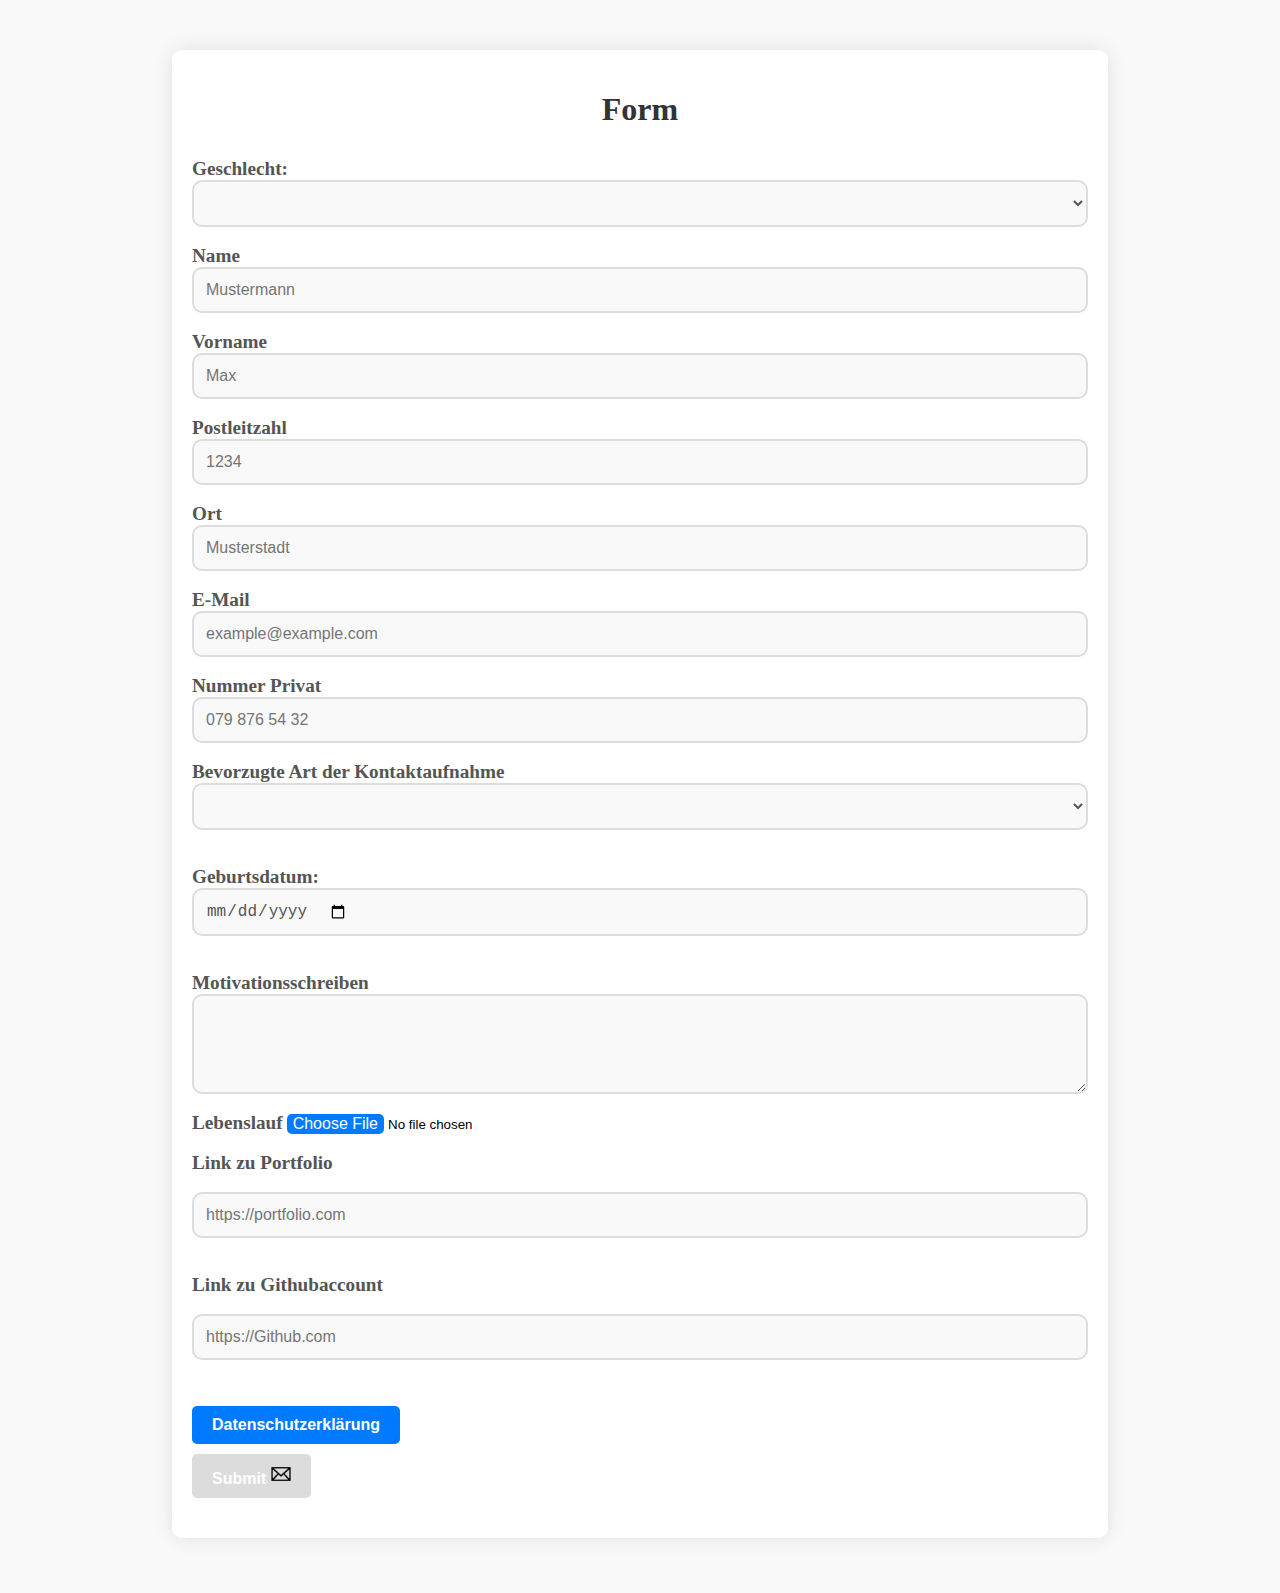
<file: index.html>
<!DOCTYPE html>
<html lang="en">

<head>
    <meta charset="utf-8">
    <meta name="viewport" content="width=device-width, initial-scale=1">
    <title>Form</title>
    <script src="JS/script.js"></script>
    <link rel="stylesheet" href="CSS/design.css" />

</head>

<body>
    <form id="Form" action="https://webhook.site/a55dc41f-902f-4bbd-8ead-855532da81db" method="post">
        <div class="container">
            <div id="privacy-policy" class="modal">
                <div class="modal-content">
                    <h2>Datenschutzerklärung</h2>
                    <textarea cols="30" rows="10">
    Zuletzt aktualisiert am: 10.04.2024

    Wir legen grossen Wert darauf, dass der Umgang mit Personendaten transparent ist. Diese Datenschutzerklärung gibt Auskunft darüber, welche personenbezogenen Daten wir sammeln, zu welchem Zweck und an wen wir sie weitergeben. Um eine hohe Transparenz zu gewährleisten, wird diese Datenschutzerklärung regelmässig überprüft und aktualisiert.
    
    1. Welche Dienste wir nutzen
    
    - Google Ads
    - Microsoft Advertising
    
    2. Kontaktinformationen
    
    Bei Fragen oder Anliegen zum Schutz Ihrer Daten durch uns erreichen Sie uns jederzeit per E-Mail unter . Verantwortlich für die Datenbearbeitungen, die über diese Website erfolgen, ist:
    5IM23aAG
    musterstrasse 26
    1111 Musterstadt
    Schweiz
    
    Datenschutzverantwortliche Person:
    
    3. Allgemeine Grundsätze
    
    3.1 Welche Daten sammeln wir von Ihnen und von wem erhalten wir diese Daten
    
    In erster Linie bearbeiten wir Personendaten, die Sie uns übermitteln oder die wir beim Betrieb unserer Website sammeln. Unter Umständen erhalten wir Personendaten über Sie auch von Dritten. Das können folgende Kategorien sein:
    - Personenstammdaten (Name, Adresse, Geburtsdaten, etc.);
    - Kontaktdaten (Handynummer, E-Mailadresse, etc.);
    - Finanzdaten (bspw. Kontoangaben);
    - Onlinekennungen (bspw. Cookie-Kennung, IP-Adressen);
    - Standort- und Verkehrsdaten;
    - Ton- und Bildaufnahmen;
    - besonders schützenswerte Daten (bspw. biometrische Daten oder Angaben über Ihre Gesundheit).
    
    3.2 Unter welchen Voraussetzungen bearbeiten wir Ihre Daten?
    
    Wir behandeln Ihre Daten vertraulich und gemäss den in dieser Datenschutzerklärung festgelegten Zwecken. Wir achten dabei auf eine transparente und verhältnismässige Bearbeitung.
    Falls wir ausnahmsweise nicht in der Lage sind, diese Grundsätze zu befolgen, kann die Datenbearbeitung trotzdem rechtmässig sein, weil ein Rechtfertigungsgrund vorliegt. Als Rechtfertigungsgrund kommt namentlich in Frage:
    - Ihre Einwilligung;
    - die Durchführung eines Vertrages oder vorvertraglicher Massnahmen;
    - unsere berechtigten Interessen, sofern Ihre Interessen nicht überwiegen.
    
    3.3 Wie können Sie Ihre Einwilligung widerrufen?
    
    Haben Sie uns eine Einwilligung zur Bearbeitung Ihrer personenbezogenen Daten für bestimmte Zwecke erteilt, bearbeiten wir Ihre Daten im Rahmen dieser Einwilligung, soweit wir keinen anderen Rechtfertigungsgrund haben.
    Sie haben jederzeit die Möglichkeit, Ihre Einwilligung zu widerrufen indem Sie eine E-Mail an die im Impressum genannte Adresse schicken. Bereits erfolgte Datenverarbeitungen sind davon nicht betroffen.
    
    3.4 In welchen Fällen können wir Ihre Daten an Dritte weitergeben?
    
    a. Grundsatz
    Wir sind unter Umständen darauf angewiesen, die Dienste Dritter oder von verbundenen Unternehmen in Anspruch zu nehmen und diese mit der Verarbeitung Ihrer Daten zu beauftragen (sog. Auftragsverarbeiter). Kategorien der Empfänger sind namentlich:
    - Buchhaltung, Treuhand und Revisionsunternehmen;
    - Beratungsunternehmen (Rechtsberatung, Steuern, etc.);
    - IT-Dienstleister (Webhosting, Support, Clouddienste, Webseitengestaltung, etc.);
    - Zahlungsdienstleister;
    - Anbieter von Tracking-, Conversion- und Werbedienstleistungen.
    Wir stellen sicher, dass diese Dritten und unsere verbundenen Unternehmen die Voraussetzungen des Datenschutzes einhalten und Ihre personenbezogenen Daten vertraulich behandeln.
    Unter Umständen sind wir auch verpflichtet, Ihre personenbezogenen Daten an Behörden bekanntzugeben.
    
    b. Besuch unserer Social-Media-Kanäle
    Wir haben eventuell auf unserer Website Links zu unseren Social-Media-Kanälen eingebettet. Das ist für Sie jeweils ersichtlich (typischerweise über entsprechende Symbole). Klicken Sie auf die Symbole, werden Sie auf unsere Social-Media-Kanäle weitergeleitet.
    Die Social Media Anbieter erfahren in diesem Fall, dass Sie von unserer Website auf deren Plattform zugreifen. Die Social Media Anbieter können die so erhobenen Daten für eigene Zwecke nutzen. Wir weisen darauf hin, dass wir keine Kenntnis vom Inhalt der übermittelten Daten sowie deren Nutzung durch die Betreiber erhalten.
                        
    c. Weitergabe ins Ausland
    Unter Umständen kann es im Rahmen der Auftragsbearbeitung zu Übermittlung Ihrer personenbezogenen Daten an Unternehmen im Ausland kommen. Diese Unternehmen sind im gleichen Umfang zum Datenschutz verpflichtet, wie wir selbst. Die Übermittlung kann weltweit stattfinden.
    Entspricht das Datenschutzniveau nicht demjenigen des der Schweiz, so nehmen wir eine vorgängige Risikoeinschätzung vor und stellen vertraglich sicher, dass der gleiche Schutz wie in der Schweiz garantiert wird (bspw. mittels der neuen Standardvertragsklauseln der EU-Kommission oder anderen, gesetzlich vorgegebenen Massnahmen). Sollte unsere Risikoeinschätzung negativ ausfallen, ergreifen wir zusätzliche technische Massnahmen zum Schutz Ihrer Daten. Sie können die Standardvertragsklauseln der EU-Kommission abrufen unter folgendem Link: https://commission.europa.eu/publications/standard-contractual-clauses-controllers-and-processors-eueea_de
    
    3.5 Wie lange bewahren wir Ihre Daten auf?
                       
    Wir speichern personenbezogene Daten nur so lange, wie dies erforderlich ist, um die einzelnen Zwecke, zu denen die Daten erhoben wurden, zu erfüllen.
    Daten, die wir bei Ihrem Besuch auf unserer Website speichern, werden während zwölf Monaten aufbewahrt. Eine Ausnahme gilt für Analyse- und Trackingdaten, die länger aufbewahrt werden können.
    Vertragsdaten speichern wir länger, da wir dazu durch gesetzliche Vorschriften verpflichtet sind. Wir müssen insbesondere geschäftliche Kommunikation, geschlossene Verträge und Buchungsbelege bis zu 10 Jahren aufbewahren. Soweit wir solche Daten von Ihnen nicht mehr zur
                </textarea>
                    <br>
                    <input type="button" id="accept-Button" name="accept-Button" value="Akzeptieren" required>
                    <br><br>
                    <input type="button" id="decline-Button" name="decline-Button" value="Ablehnen" required>
                    <input type="hidden" id="privacy" name="privacy">
                </div>
            </div>
            <h1>Form</h1>

            <div class="form-row">
                <label for="gender">Geschlecht:</label><br>
                <select id="gender" name="gender" required>
                    <option></option>
                    <option value="male">Männlich</option>
                    <option value="female">Weiblich</option>
                </select>
                <br>
                
                <label for="lname">Name</label>
                <div class="input-data">
                    <input type="text" id="lname" name="lname" required autocomplete="off" placeholder="Mustermann" maxlength="20">
                </div>
                <br>
                <label for="fname">Vorname</label>
                <div class="input-data">
                    <input type="text" id="fname" name="fname" required autocomplete="off" placeholder="Max" maxlength="20">
                </div>
                <br>
                <label for="PLZ">Postleitzahl</label>
                <div class="input-data">
                    <input type="number" id="PLZ" name="PLZ" required autocomplete="off" placeholder="1234" min="0" max="9999">
                </div>
                <br>
                <label for="Ort">Ort</label>
                <div class="input-data">
                    <input type="text" id="Ort" name="Ort" required autocomplete="off" placeholder="Musterstadt" maxlength="40">
                </div>
                <br>
                <label for="email">E-Mail</label>
                <div class="input-data">
                    <input type="email" id="email" name="email" required autocomplete="off"
                        placeholder="example@example.com" maxlength="100">
                </div>
                <br>
                <label for="Number">Nummer Privat</label>
                <div class="input-data">
                    <input type="number" id="Number" name="Number" required autocomplete="off"
                        placeholder="079 876 54 32" min="0" max="9999999999">
                </div>
                <br>
                <label for="Contaction">Bevorzugte Art der Kontaktaufnahme</label><br>
                <select id="Contaction" name="Contaction" required>
                    <option></option>
                    <option value="EmailContact">E-Mail</option>
                    <option value="Telephone">Telefon</option>
                </select><br><br>
                <label for="birthdate">Geburtsdatum:</label><br>
                <input type="date" id="birthdate" name="birthdate" required placeholder="dd.mm.yyyy">
                <br><br>

                <label for="Motivation">Motivationsschreiben</label>
                <div class="input-data">
                    <textarea id="Motivation" name="Motivation" cols="35" rows="4" required></textarea>
                </div><br>
                <label for="CV">Lebenslauf</label>
                <input type="file" id="file" name="file" required accept="application/pdf">
                <br><br>
                <label for="Portfolio">Link zu Portfolio</label>
                <br><br>
                <input type="url" name="Portfolio" id="Portfolio" required placeholder="https://portfolio.com">
                <br><br>
                <label for="Github">Link zu Githubaccount</label>
                <br><br>
                <input type="url" name="Github" id="Github" required placeholder="https://Github.com">
                <br><br>
                <button id="privacy-policy-button">Datenschutzerklärung</button>
                <br>
                <button type="submit" id="submit-button" disabled>Submit <img src="/Pictures/Mailicon.png" height="auto" width="20" /></button>

    </form>
    </div>
</body>

</html>
</file>
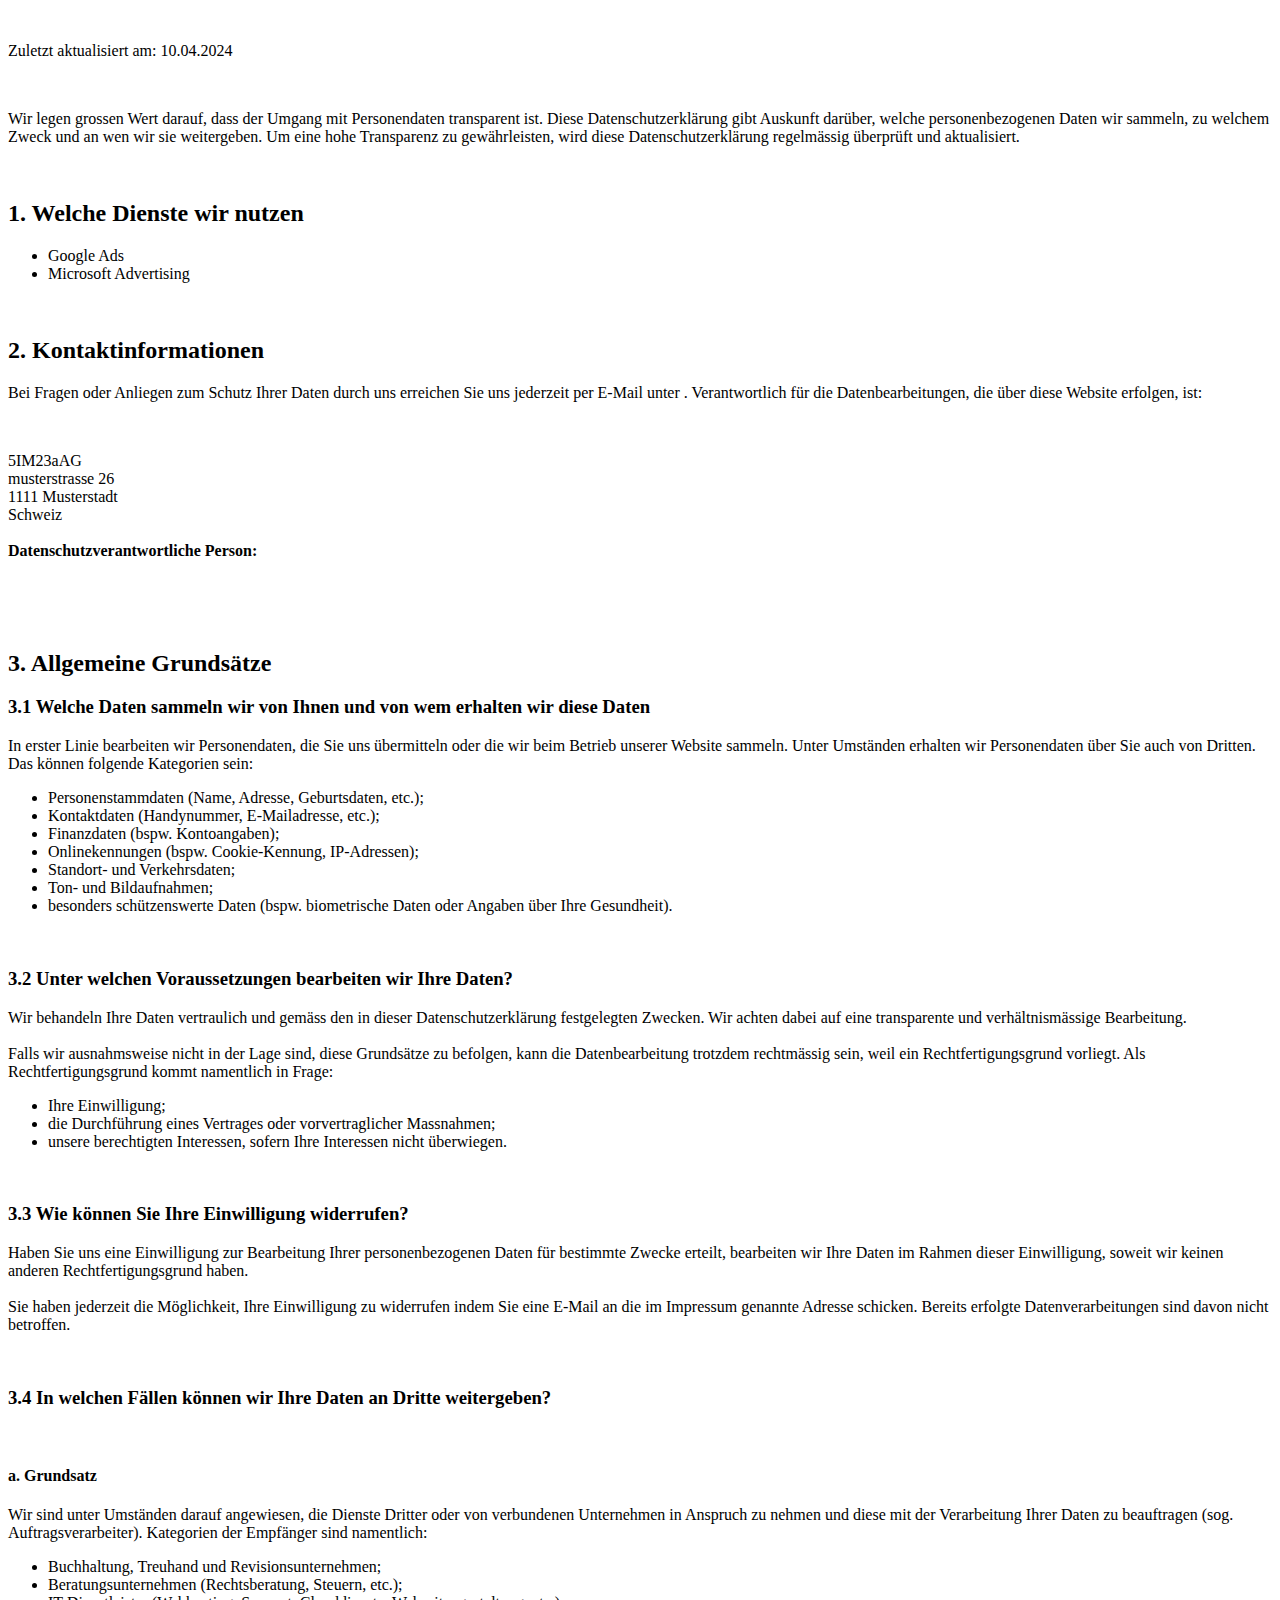
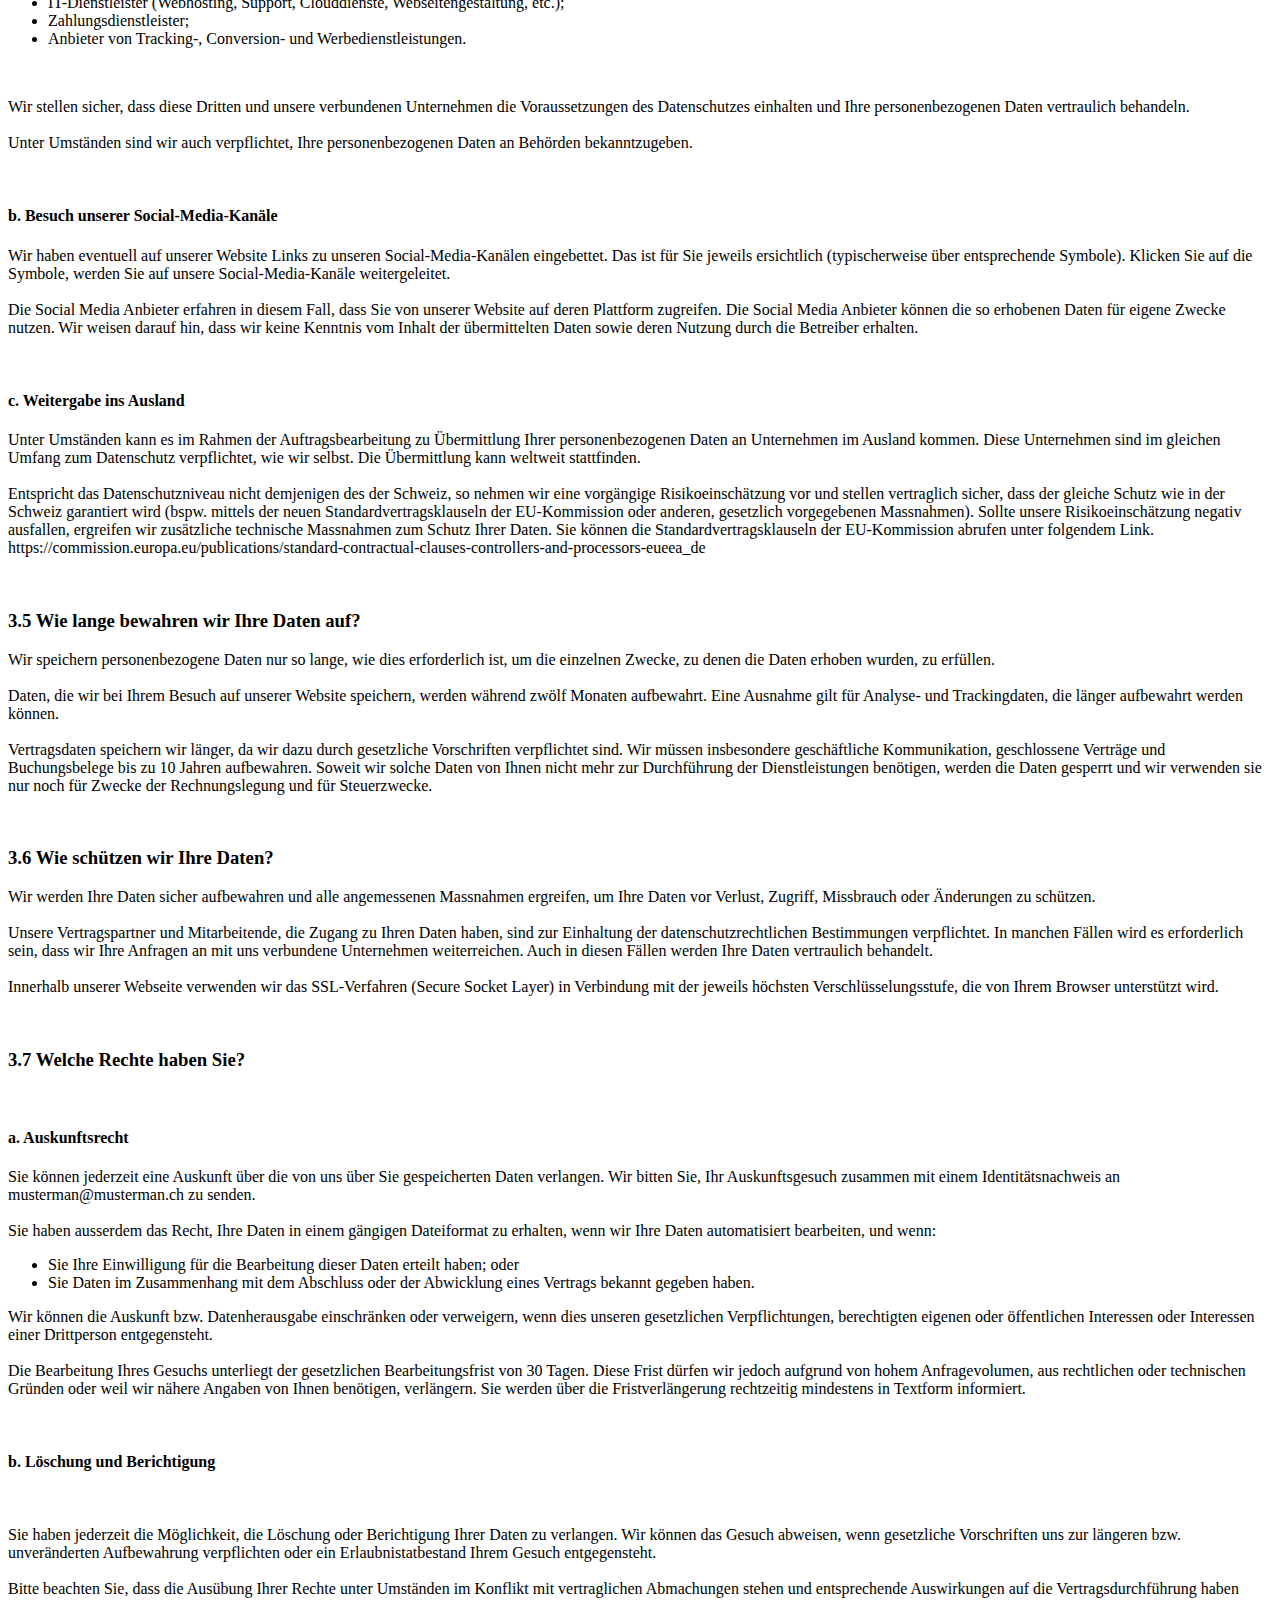
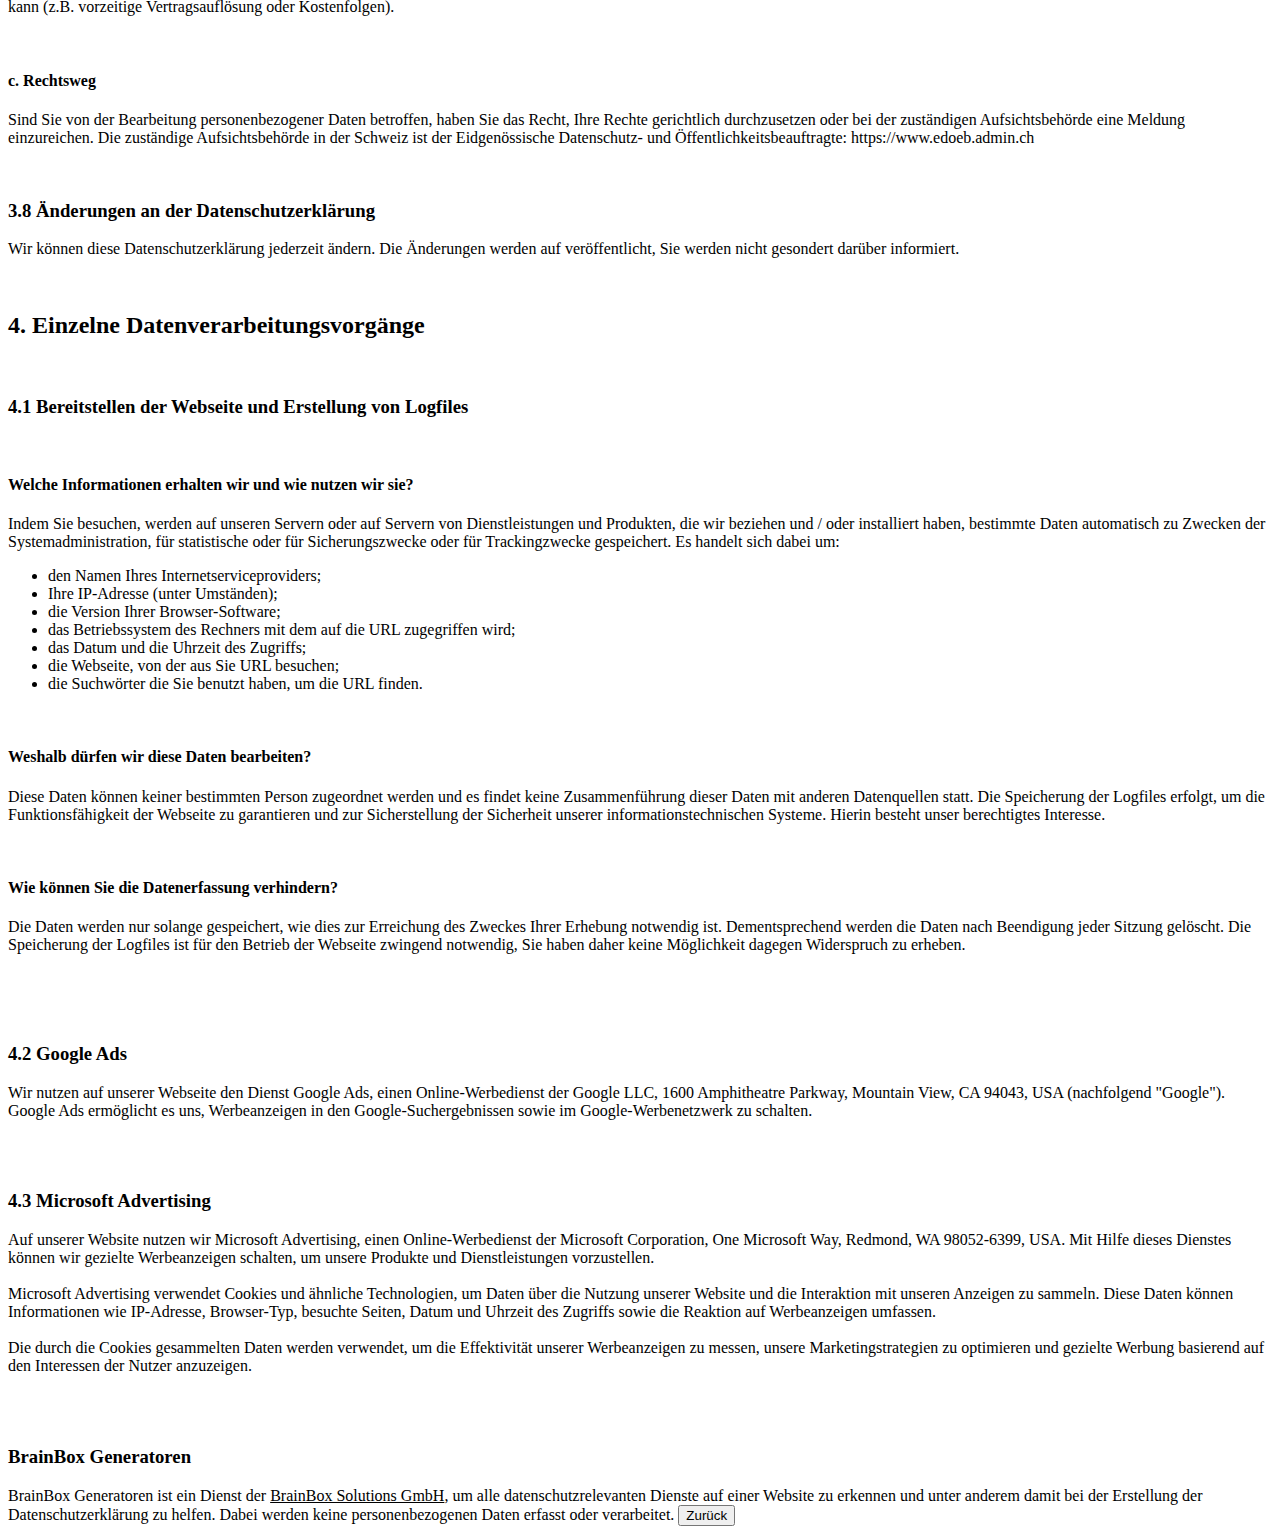
<file: datenschutz.html>
<!DOCTYPE html>
<html lang="en">
<head>
    <meta charset="UTF-8">
    <meta name="viewport" content="width=device-width, initial-scale=1.0">
    <title>Document</title>
</head>
<body>
    <br><p>Zuletzt aktualisiert am: 10.04.2024</p><br><p>Wir legen grossen Wert darauf, dass der Umgang mit Personendaten transparent ist. Diese Datenschutzerklärung gibt Auskunft darüber, welche personenbezogenen Daten wir sammeln, zu welchem Zweck und an wen wir sie weitergeben. Um eine hohe Transparenz zu gewährleisten, wird diese Datenschutzerklärung regelmässig überprüft und aktualisiert. </p><br><h2>1. Welche Dienste wir nutzen</h2><p></p><ul><li><span>Google Ads</span></li><li><span>Microsoft Advertising</span></li></ul><p></p><br><h2>2. Kontaktinformationen</h2><p>Bei Fragen oder Anliegen zum Schutz Ihrer Daten durch uns erreichen Sie uns jederzeit per E-Mail unter . Verantwortlich für die Datenbearbeitungen, die über diese Website erfolgen, ist:</p><br><p>5IM23aAG<br>musterstrasse 26<br>1111 Musterstadt<br>Schweiz<br><br><strong>Datenschutzverantwortliche Person:</strong><br><br><br></p><br><h2>3. Allgemeine Grundsätze</h2><h3>3.1 Welche Daten sammeln wir von Ihnen und von wem erhalten wir diese Daten</h3><p>In erster Linie bearbeiten wir Personendaten, die Sie uns übermitteln oder die wir beim Betrieb unserer Website sammeln. Unter Umständen erhalten wir Personendaten über Sie auch von Dritten. Das können folgende Kategorien sein:</p><ul><li>Personenstammdaten (Name, Adresse, Geburtsdaten, etc.);</li><li>Kontaktdaten (Handynummer, E-Mailadresse, etc.);</li><li>Finanzdaten (bspw. Kontoangaben);</li><li>Onlinekennungen (bspw. Cookie-Kennung, IP-Adressen);</li><li>Standort- und Verkehrsdaten;</li><li>Ton- und Bildaufnahmen;</li><li>besonders schützenswerte Daten (bspw. biometrische Daten oder Angaben über Ihre Gesundheit).</li></ul><br><h3>3.2 Unter welchen Voraussetzungen bearbeiten wir Ihre Daten?</h3><p>Wir behandeln Ihre Daten vertraulich und gemäss den in dieser Datenschutzerklärung festgelegten Zwecken. Wir achten dabei auf eine transparente und verhältnismässige Bearbeitung.<br><br>Falls wir ausnahmsweise nicht in der Lage sind, diese Grundsätze zu befolgen, kann die Datenbearbeitung trotzdem rechtmässig sein, weil ein Rechtfertigungsgrund vorliegt. Als Rechtfertigungsgrund kommt namentlich in Frage:</p><ul><li>Ihre Einwilligung;</li><li>die Durchführung eines Vertrages oder vorvertraglicher Massnahmen;</li><li>unsere berechtigten Interessen, sofern Ihre Interessen nicht überwiegen.</li></ul><br><h3>3.3 Wie können Sie Ihre Einwilligung widerrufen?</h3><p>Haben Sie uns eine Einwilligung zur Bearbeitung Ihrer personenbezogenen Daten für bestimmte Zwecke erteilt, bearbeiten wir Ihre Daten im Rahmen dieser Einwilligung, soweit wir keinen anderen Rechtfertigungsgrund haben.<br><br>Sie haben jederzeit die Möglichkeit, Ihre Einwilligung zu widerrufen indem Sie eine E-Mail an die im Impressum genannte Adresse schicken. Bereits erfolgte Datenverarbeitungen sind davon nicht betroffen.</p><br><h3>3.4 In welchen Fällen können wir Ihre Daten an Dritte weitergeben?</h3><br><h4>a. Grundsatz</h4><p>Wir sind unter Umständen darauf angewiesen, die Dienste Dritter oder von verbundenen Unternehmen in Anspruch zu nehmen und diese mit der Verarbeitung Ihrer Daten zu beauftragen (sog. Auftragsverarbeiter). Kategorien der Empfänger sind namentlich:</p><ul><li>Buchhaltung, Treuhand und Revisionsunternehmen;</li><li>Beratungsunternehmen (Rechtsberatung, Steuern, etc.);</li><li>IT-Dienstleister (Webhosting, Support, Clouddienste, Webseitengestaltung, etc.);</li><li>Zahlungsdienstleister;</li><li>Anbieter von Tracking-, Conversion- und Werbedienstleistungen.</li></ul><br><p>Wir stellen sicher, dass diese Dritten und unsere verbundenen Unternehmen die Voraussetzungen des Datenschutzes einhalten und Ihre personenbezogenen Daten vertraulich behandeln.<br><br>Unter Umständen sind wir auch verpflichtet, Ihre personenbezogenen Daten an Behörden bekanntzugeben.</p><br><h4>b. Besuch unserer Social-Media-Kanäle</h4><p>Wir haben eventuell auf unserer Website Links zu unseren Social-Media-Kanälen eingebettet. Das ist für Sie jeweils ersichtlich (typischerweise über entsprechende Symbole). Klicken Sie auf die Symbole, werden Sie auf unsere Social-Media-Kanäle weitergeleitet.<br><br>Die Social Media Anbieter erfahren in diesem Fall, dass Sie von unserer Website auf deren Plattform zugreifen. Die Social Media Anbieter können die so erhobenen Daten für eigene Zwecke nutzen. Wir weisen darauf hin, dass wir keine Kenntnis vom Inhalt der übermittelten Daten sowie deren Nutzung durch die Betreiber erhalten.</p><br><h4>c. Weitergabe ins Ausland</h4><p>Unter Umständen kann es im Rahmen der Auftragsbearbeitung zu Übermittlung Ihrer personenbezogenen Daten an Unternehmen im Ausland kommen. Diese Unternehmen sind im gleichen Umfang zum Datenschutz verpflichtet, wie wir selbst. Die Übermittlung kann weltweit stattfinden.<br><br>Entspricht das Datenschutzniveau nicht demjenigen des der Schweiz, so nehmen wir eine vorgängige Risikoeinschätzung vor und stellen vertraglich sicher, dass der gleiche Schutz wie in der Schweiz garantiert wird (bspw. mittels der neuen Standardvertragsklauseln der EU-Kommission oder anderen, gesetzlich vorgegebenen Massnahmen). Sollte unsere Risikoeinschätzung negativ ausfallen, ergreifen wir zusätzliche technische Massnahmen zum Schutz Ihrer Daten. Sie können die Standardvertragsklauseln der EU-Kommission abrufen unter folgendem Link. https://commission.europa.eu/publications/standard-contractual-clauses-controllers-and-processors-eueea_de</p><br><h3>3.5 Wie lange bewahren wir Ihre Daten auf?</h3><p>Wir speichern personenbezogene Daten nur so lange, wie dies erforderlich ist, um die einzelnen Zwecke, zu denen die Daten erhoben wurden, zu erfüllen.<br><br>Daten, die wir bei Ihrem Besuch auf unserer Website speichern, werden während zwölf Monaten aufbewahrt. Eine Ausnahme gilt für Analyse- und Trackingdaten, die länger aufbewahrt werden können.<br><br>Vertragsdaten speichern wir länger, da wir dazu durch gesetzliche Vorschriften verpflichtet sind. Wir müssen insbesondere geschäftliche Kommunikation, geschlossene Verträge und Buchungsbelege bis zu 10 Jahren aufbewahren. Soweit wir solche Daten von Ihnen nicht mehr zur Durchführung der Dienstleistungen benötigen, werden die Daten gesperrt und wir verwenden sie nur noch für Zwecke der Rechnungslegung und für Steuerzwecke.</p><br><h3>3.6 Wie schützen wir Ihre Daten?</h3><p>Wir werden Ihre Daten sicher aufbewahren und alle angemessenen Massnahmen ergreifen, um Ihre Daten vor Verlust, Zugriff, Missbrauch oder Änderungen zu schützen.<br><br>Unsere Vertragspartner und Mitarbeitende, die Zugang zu Ihren Daten haben, sind zur Einhaltung der datenschutzrechtlichen Bestimmungen verpflichtet. In manchen Fällen wird es erforderlich sein, dass wir Ihre Anfragen an mit uns verbundene Unternehmen weiterreichen. Auch in diesen Fällen werden Ihre Daten vertraulich behandelt.<br><br>Innerhalb unserer Webseite verwenden wir das SSL-Verfahren (Secure Socket Layer) in Verbindung mit der jeweils höchsten Verschlüsselungsstufe, die von Ihrem Browser unterstützt wird.</p><br><h3>3.7 Welche Rechte haben Sie?</h3><br><h4>a. Auskunftsrecht</h4><p>Sie können jederzeit eine Auskunft über die von uns über Sie gespeicherten Daten verlangen. Wir bitten Sie, Ihr Auskunftsgesuch zusammen mit einem Identitätsnachweis an musterman@musterman.ch zu senden.<br><br>Sie haben ausserdem das Recht, Ihre Daten in einem gängigen Dateiformat zu erhalten, wenn wir Ihre Daten automatisiert bearbeiten, und wenn:</p><ul><li>Sie Ihre Einwilligung für die Bearbeitung dieser Daten erteilt haben; oder</li><li>Sie Daten im Zusammenhang mit dem Abschluss oder der Abwicklung eines Vertrags bekannt gegeben haben.</li></ul><p>Wir können die Auskunft bzw. Datenherausgabe einschränken oder verweigern, wenn dies unseren gesetzlichen Verpflichtungen, berechtigten eigenen oder öffentlichen Interessen oder Interessen einer Drittperson entgegensteht.<br><br>Die Bearbeitung Ihres Gesuchs unterliegt der gesetzlichen Bearbeitungsfrist von 30 Tagen. Diese Frist dürfen wir jedoch aufgrund von hohem Anfragevolumen, aus rechtlichen oder technischen Gründen oder weil wir nähere Angaben von Ihnen benötigen, verlängern. Sie werden über die Fristverlängerung rechtzeitig mindestens in Textform informiert.</p><br><h4>b. Löschung und Berichtigung</h4><br><p>Sie haben jederzeit die Möglichkeit, die Löschung oder Berichtigung Ihrer Daten zu verlangen. Wir können das Gesuch abweisen, wenn gesetzliche Vorschriften uns zur längeren bzw. unveränderten Aufbewahrung verpflichten oder ein Erlaubnistatbestand Ihrem Gesuch entgegensteht.<br><br>Bitte beachten Sie, dass die Ausübung Ihrer Rechte unter Umständen im Konflikt mit vertraglichen Abmachungen stehen und entsprechende Auswirkungen auf die Vertragsdurchführung haben kann (z.B. vorzeitige Vertragsauflösung oder Kostenfolgen).</p><br><h4>c. Rechtsweg</h4><p>Sind Sie von der Bearbeitung personenbezogener Daten betroffen, haben Sie das Recht, Ihre Rechte gerichtlich durchzusetzen oder bei der zuständigen Aufsichtsbehörde eine Meldung einzureichen. Die zuständige Aufsichtsbehörde in der Schweiz ist der Eidgenössische Datenschutz- und Öffentlichkeitsbeauftragte: https://www.edoeb.admin.ch</p><br><h3>3.8 Änderungen an der Datenschutzerklärung</h3><p>Wir können diese Datenschutzerklärung jederzeit ändern. Die Änderungen werden auf  veröffentlicht, Sie werden nicht gesondert darüber informiert.</p><br><h2>4. Einzelne Datenverarbeitungsvorgänge</h2><br><h3>4.1 Bereitstellen der Webseite und Erstellung von Logfiles</h3><br><h4>Welche Informationen erhalten wir und wie nutzen wir sie?</h4><p>Indem Sie  besuchen, werden auf unseren Servern oder auf Servern von Dienstleistungen und Produkten, die wir beziehen und / oder installiert haben, bestimmte Daten automatisch zu Zwecken der Systemadministration, für statistische oder für Sicherungszwecke oder für Trackingzwecke gespeichert. Es handelt sich dabei um:</p><ul><li>den Namen Ihres Internetserviceproviders;</li><li>Ihre IP-Adresse (unter Umständen);</li><li>die Version Ihrer Browser-Software;</li><li>das Betriebssystem des Rechners mit dem auf die URL zugegriffen wird;</li><li>das Datum und die Uhrzeit des Zugriffs;</li><li>die Webseite, von der aus Sie URL besuchen;</li><li>die Suchwörter die Sie benutzt haben, um die URL finden.</li></ul><br><h4>Weshalb dürfen wir diese Daten bearbeiten?</h4><p>Diese Daten können keiner bestimmten Person zugeordnet werden und es findet keine Zusammenführung dieser Daten mit anderen Datenquellen statt. Die Speicherung der Logfiles erfolgt, um die Funktionsfähigkeit der Webseite zu garantieren und zur Sicherstellung der Sicherheit unserer informationstechnischen Systeme. Hierin besteht unser berechtigtes Interesse.</p><br><h4>Wie können Sie die Datenerfassung verhindern?</h4><p>Die Daten werden nur solange gespeichert, wie dies zur Erreichung des Zweckes Ihrer Erhebung notwendig ist. Dementsprechend werden die Daten nach Beendigung jeder Sitzung gelöscht. Die Speicherung der Logfiles ist für den Betrieb der Webseite zwingend notwendig, Sie haben daher keine Möglichkeit dagegen Widerspruch zu erheben.</p><br> <br><br><h3>4.2 Google Ads</h3><p>Wir nutzen auf unserer Webseite den Dienst Google Ads, einen Online-Werbedienst der Google LLC, 1600 Amphitheatre Parkway, Mountain View, CA 94043, USA (nachfolgend "Google"). Google Ads ermöglicht es uns, Werbeanzeigen in den Google-Suchergebnissen sowie im Google-Werbenetzwerk zu schalten.</p><br><br><h3>4.3 Microsoft Advertising</h3><p>Auf unserer Website nutzen wir Microsoft Advertising, einen Online-Werbedienst der Microsoft Corporation, One Microsoft Way, Redmond, WA 98052-6399, USA. Mit Hilfe dieses Dienstes können wir gezielte Werbeanzeigen schalten, um unsere Produkte und Dienstleistungen vorzustellen.<br><br>Microsoft Advertising verwendet Cookies und ähnliche Technologien, um Daten über die Nutzung unserer Website und die Interaktion mit unseren Anzeigen zu sammeln. Diese Daten können Informationen wie IP-Adresse, Browser-Typ, besuchte Seiten, Datum und Uhrzeit des Zugriffs sowie die Reaktion auf Werbeanzeigen umfassen.<br><br>Die durch die Cookies gesammelten Daten werden verwendet, um die Effektivität unserer Werbeanzeigen zu messen, unsere Marketingstrategien zu optimieren und gezielte Werbung basierend auf den Interessen der Nutzer anzuzeigen.</p> <br><br><h3>BrainBox Generatoren</h3> BrainBox Generatoren ist ein Dienst der <a style="color:inherit;" href="https://brainbox.swiss/" rel="nofollow" target="_blank">BrainBox Solutions GmbH</a>, um alle datenschutzrelevanten Dienste auf einer Website zu erkennen und unter anderem damit bei der Erstellung der Datenschutzerklärung zu helfen. Dabei werden keine personenbezogenen Daten erfasst oder verarbeitet. 
    <a href="index.html">
    <button>Zurück</button>
</a>
</body>
</html>
</file>
<file: CSS/design.css>
body {
    background-color: #f9f9f9;
    margin: 0;
    padding: 0;
}

input::file-selector-button {
    display: inline-block;
    font-size: medium;
    color: white;
    background-color: #007bff;
    border: none;
    border-radius: 5px;
    cursor: pointer;
    transition: all 0.3s;
}

input::file-selector-button:hover {
    background-color: #0056b3;
    transform: scale(1.05);
}

button {
    display: inline-block;
    padding: 10px 20px;
    font-size: 16px;
    font-weight: bold;
    color: white;
    background-color: #007bff;
    border: none;
    border-radius: 5px;
    cursor: pointer;
    transition: all 0.5s ease;
}

button:hover {
    background-color: #0056b3;
    transform: scale(1.05);
}

.container {
    max-width: 70%;
    margin: 50px auto;
    padding: 20px;
    background-color: #fff;
    border-radius: 10px;
    box-shadow: 0 0 20px rgba(0, 0, 0, 0.1);
    animation: fadeIn 0.5s ease;
}

@keyframes fadeIn {
    from {
        opacity: 0;
        transform: translateY(-20px);
    }

    to {
        opacity: 1;
        transform: translateY(0);
    }
}

h1 {
    text-align: center;
    margin-bottom: 30px;
    color: #333;
    animation: fadeIn 0.5s ease;
}

form {
    max-width: 100%;
    margin: 0 auto;
    animation: slideIn 0.5s ease;
}

@keyframes slideIn {
    from {
        opacity: 0;
        transform: translateY(-20px);
    }

    to {
        opacity: 1;
        transform: translateY(0);
    }
}

.form-row {
    margin-bottom: 20px;
    animation: fadeIn 0.5s ease;
}

label,
a {
    font-size: larger;
    font-weight: bold;
    color: #555555;
}

input[type="text"],
input[type="email"],
input[type="number"],
input[type="date"],
input[type="url"],
textarea,
select {
    display: flex;
    max-width: 100%;
    width: 100%;
    padding: 12px;
    border: 2px solid #DDDDDD;
    border-radius: 10px;
    box-sizing: border-box;
    font-size: 1rem;
    color: #555555;
    background-color: #f9f9f9;
    transition: border-color 0.3s ease;
    animation: slideIn 0.5s ease;
    transition: all 0.5s;
}

input[type="text"]:focus,
input[type="email"]:focus,
input[type="number"]:focus,
input[type="date"]:focus,
input[type="url"]:focus,
textarea:focus,
select:focus {
    border-color: lightblue;
    box-shadow: 0 0 0.5rem rgba(0, 123, 255, 0.5);
    outline: lightblue;

    transform: scale(1.05);
}

.modal {
    display: none;
    position: fixed;
    top: 0;
    left: 0;
    width: 100%;
    height: 100%;
    background-color: rgba(0, 0, 0, 0.5);
}



.modal-content {
    background-color: #fff;
    padding: 20px;
    border-radius: 10px;
    width: 50%;
    height: 70%;
    margin: 100px auto;
    text-align: center;
}

button {
    margin-top: 10px;
}

#privacy-text {
    text-align: left;

}

input[type="button"] {
    margin-top: 10px;
    display: inline-block;
    padding: 10px 20px;
    font-size: 16px;
    font-weight: bold;
    color: white;
    background-color: #007bff;
    border: none;
    border-radius: 5px;
    cursor: pointer;
    transition: all 0.5s ease;
}

input[type="button"]:hover {
    background-color: #0056b3;
    transform: scale(1.05);
}
button:disabled{
    background-color: gainsboro;
}
</file>
